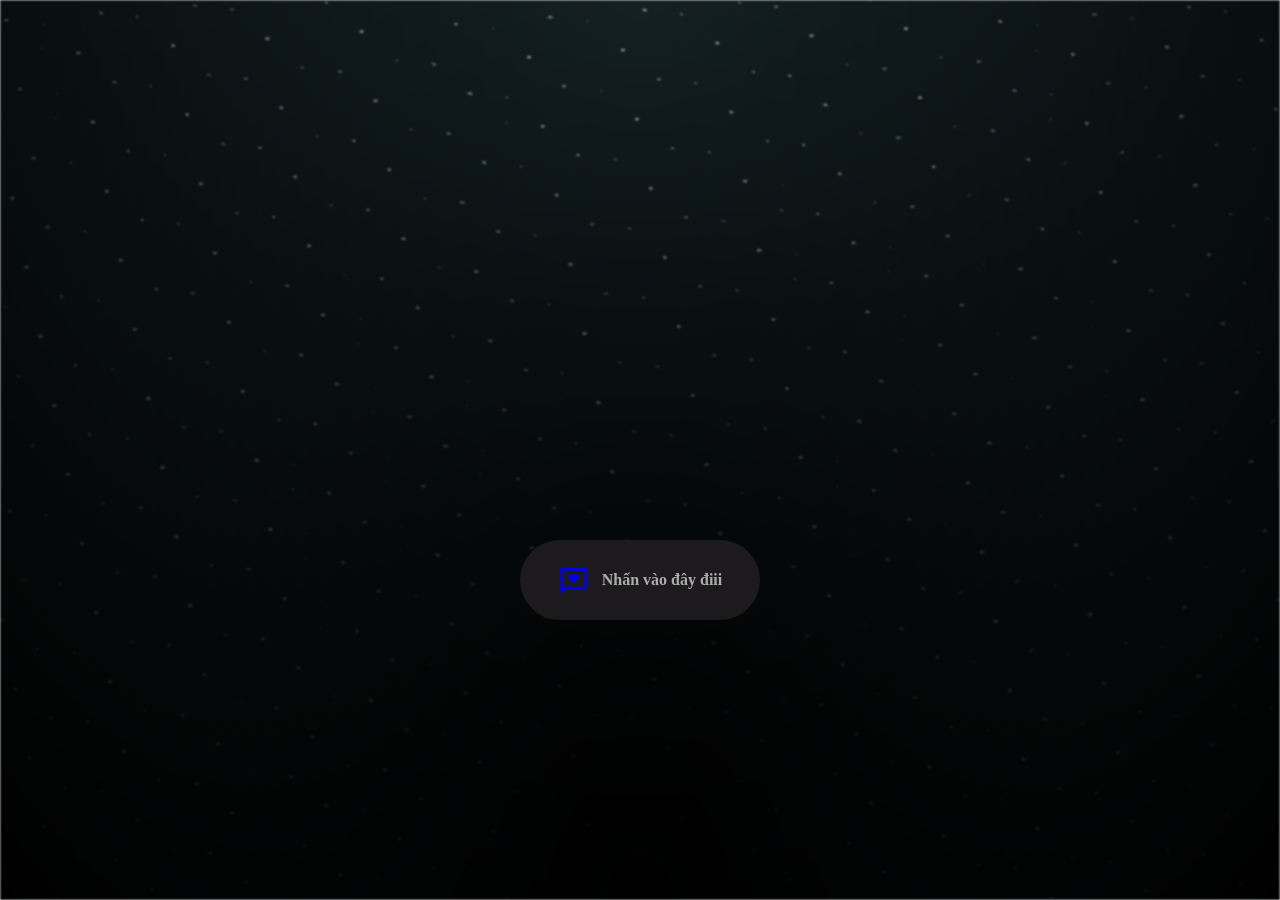
<file: index.html>
<html lang="en">

<head>
  <meta charset="UTF-8">
  <meta name="viewport" content="width=device-width, initial-scale=1.0">
  <link rel="shortcut icon" href="images/gift.png" type="image/x-icon">
  <link rel="stylesheet" href="css/index.css">

  <!-- Document Title -->
  <title>Hi Chào Cậuuuu</title>
</head>

<body>
  <!-- Background -->
  <div class="night"></div>

  <!-- Title -->
  <h1 class="title"></h1>

  <!-- Button -->
  <div style="position: absolute; top: 60vh; width: 100%; display: flex; justify-content: center;">
    <a href="flower.html" class="btn">
      <svg xmlns="http://www.w3.org/2000/svg" viewBox="0 0 24 24" width="32" height="32" fill="currentColor"><path d="M6.45455 19L2 22.5V4C2 3.44772 2.44772 3 3 3H21C21.5523 3 22 3.44772 22 4V18C22 18.5523 21.5523 19 21 19H6.45455ZM4 18.3851L5.76282 17H20V5H4V18.3851ZM12.0178 14.6997L8.65901 11.341C7.78033 10.4623 7.78033 9.03769 8.65901 8.15901C9.53769 7.28033 10.9623 7.28033 11.841 8.15901L12.0178 8.33579L12.1945 8.15901C13.0732 7.28033 14.4978 7.28033 15.3765 8.15901C16.2552 9.03769 16.2552 10.4623 15.3765 11.341L12.0178 14.6997Z"></path></svg>

      <span class="text">Nhấn vào đây điii</span>
    </a>
  </div>

  <script src="js/index.js"></script>
</body>

</html>
</file>
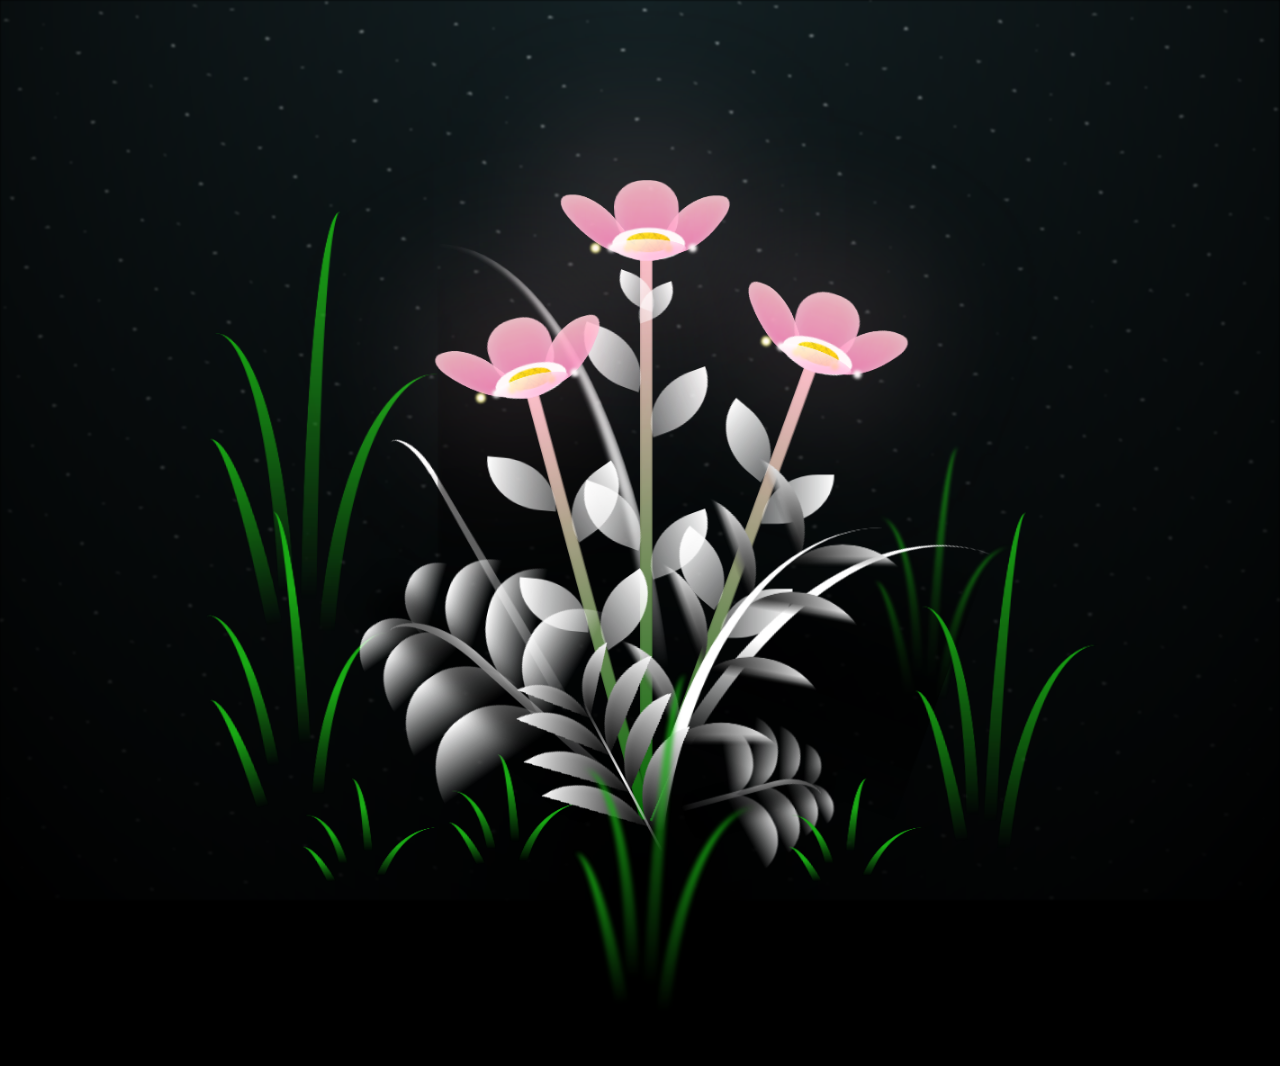
<file: flower.html>
<!DOCTYPE html>
<html lang="en">

<head>
  <meta charset="UTF-8">
  <meta http-equiv="X-UA-Compatible" content="IE=edge">
  <meta name="viewport" content="width=device-width, initial-scale=1.0">
  <link rel="shortcut icon" href="images/gift.png" type="image/x-icon">
  <link rel="stylesheet" href="css/style.css">

  <!-- Document Title -->
  <title>FLOWERS</title>
</head>

<body class="not-loaded">
  <!-- Background -->
  <div class="night"></div>

  <!-- Flower -->
  <div class="flowers">
    <div class="flower flower--1">
      <div class="flower__leafs flower__leafs--1">
        <div class="flower__leaf flower__leaf--1"></div>
        <div class="flower__leaf flower__leaf--2"></div>
        <div class="flower__leaf flower__leaf--3"></div>
        <div class="flower__leaf flower__leaf--4"></div>
        <div class="flower__white-circle"></div>

        <div class="flower__light flower__light--1"></div>
        <div class="flower__light flower__light--2"></div>
        <div class="flower__light flower__light--3"></div>
        <div class="flower__light flower__light--4"></div>
        <div class="flower__light flower__light--5"></div>
        <div class="flower__light flower__light--6"></div>
        <div class="flower__light flower__light--7"></div>
        <div class="flower__light flower__light--8"></div>

      </div>
      <div class="flower__line">
        <div class="flower__line__leaf flower__line__leaf--1"></div>
        <div class="flower__line__leaf flower__line__leaf--2"></div>
        <div class="flower__line__leaf flower__line__leaf--3"></div>
        <div class="flower__line__leaf flower__line__leaf--4"></div>
        <div class="flower__line__leaf flower__line__leaf--5"></div>
        <div class="flower__line__leaf flower__line__leaf--6"></div>
      </div>
    </div>

    <div class="flower flower--2">
      <div class="flower__leafs flower__leafs--2">
        <div class="flower__leaf flower__leaf--1"></div>
        <div class="flower__leaf flower__leaf--2"></div>
        <div class="flower__leaf flower__leaf--3"></div>
        <div class="flower__leaf flower__leaf--4"></div>
        <div class="flower__white-circle"></div>

        <div class="flower__light flower__light--1"></div>
        <div class="flower__light flower__light--2"></div>
        <div class="flower__light flower__light--3"></div>
        <div class="flower__light flower__light--4"></div>
        <div class="flower__light flower__light--5"></div>
        <div class="flower__light flower__light--6"></div>
        <div class="flower__light flower__light--7"></div>
        <div class="flower__light flower__light--8"></div>

      </div>
      <div class="flower__line">
        <div class="flower__line__leaf flower__line__leaf--1"></div>
        <div class="flower__line__leaf flower__line__leaf--2"></div>
        <div class="flower__line__leaf flower__line__leaf--3"></div>
        <div class="flower__line__leaf flower__line__leaf--4"></div>
      </div>
    </div>

    <div class="flower flower--3">
      <div class="flower__leafs flower__leafs--3">
        <div class="flower__leaf flower__leaf--1"></div>
        <div class="flower__leaf flower__leaf--2"></div>
        <div class="flower__leaf flower__leaf--3"></div>
        <div class="flower__leaf flower__leaf--4"></div>
        <div class="flower__white-circle"></div>

        <div class="flower__light flower__light--1"></div>
        <div class="flower__light flower__light--2"></div>
        <div class="flower__light flower__light--3"></div>
        <div class="flower__light flower__light--4"></div>
        <div class="flower__light flower__light--5"></div>
        <div class="flower__light flower__light--6"></div>
        <div class="flower__light flower__light--7"></div>
        <div class="flower__light flower__light--8"></div>

      </div>
      <div class="flower__line">
        <div class="flower__line__leaf flower__line__leaf--1"></div>
        <div class="flower__line__leaf flower__line__leaf--2"></div>
        <div class="flower__line__leaf flower__line__leaf--3"></div>
        <div class="flower__line__leaf flower__line__leaf--4"></div>
      </div>
    </div>

    <div class="grow-ans" style="--d:1.2s">
      <div class="flower__g-long">
        <div class="flower__g-long__top"></div>
        <div class="flower__g-long__bottom"></div>
      </div>
    </div>

    <div class="growing-grass">
      <div class="flower__grass flower__grass--1">
        <div class="flower__grass--top"></div>
        <div class="flower__grass--bottom"></div>
        <div class="flower__grass__leaf flower__grass__leaf--1"></div>
        <div class="flower__grass__leaf flower__grass__leaf--2"></div>
        <div class="flower__grass__leaf flower__grass__leaf--3"></div>
        <div class="flower__grass__leaf flower__grass__leaf--4"></div>
        <div class="flower__grass__leaf flower__grass__leaf--5"></div>
        <div class="flower__grass__leaf flower__grass__leaf--6"></div>
        <div class="flower__grass__leaf flower__grass__leaf--7"></div>
        <div class="flower__grass__leaf flower__grass__leaf--8"></div>
        <div class="flower__grass__overlay"></div>
      </div>
    </div>

    <div class="growing-grass">
      <div class="flower__grass flower__grass--2">
        <div class="flower__grass--top"></div>
        <div class="flower__grass--bottom"></div>
        <div class="flower__grass__leaf flower__grass__leaf--1"></div>
        <div class="flower__grass__leaf flower__grass__leaf--2"></div>
        <div class="flower__grass__leaf flower__grass__leaf--3"></div>
        <div class="flower__grass__leaf flower__grass__leaf--4"></div>
        <div class="flower__grass__leaf flower__grass__leaf--5"></div>
        <div class="flower__grass__leaf flower__grass__leaf--6"></div>
        <div class="flower__grass__leaf flower__grass__leaf--7"></div>
        <div class="flower__grass__leaf flower__grass__leaf--8"></div>
        <div class="flower__grass__overlay"></div>
      </div>
    </div>

    <div class="grow-ans" style="--d:2.4s">
      <div class="flower__g-right flower__g-right--1">
        <div class="leaf"></div>
      </div>
    </div>

    <div class="grow-ans" style="--d:2.8s">
      <div class="flower__g-right flower__g-right--2">
        <div class="leaf"></div>
      </div>
    </div>

    <div class="grow-ans" style="--d:2.8s">
      <div class="flower__g-front">
        <div class="flower__g-front__leaf-wrapper flower__g-front__leaf-wrapper--1">
          <div class="flower__g-front__leaf"></div>
        </div>
        <div class="flower__g-front__leaf-wrapper flower__g-front__leaf-wrapper--2">
          <div class="flower__g-front__leaf"></div>
        </div>
        <div class="flower__g-front__leaf-wrapper flower__g-front__leaf-wrapper--3">
          <div class="flower__g-front__leaf"></div>
        </div>
        <div class="flower__g-front__leaf-wrapper flower__g-front__leaf-wrapper--4">
          <div class="flower__g-front__leaf"></div>
        </div>
        <div class="flower__g-front__leaf-wrapper flower__g-front__leaf-wrapper--5">
          <div class="flower__g-front__leaf"></div>
        </div>
        <div class="flower__g-front__leaf-wrapper flower__g-front__leaf-wrapper--6">
          <div class="flower__g-front__leaf"></div>
        </div>
        <div class="flower__g-front__leaf-wrapper flower__g-front__leaf-wrapper--7">
          <div class="flower__g-front__leaf"></div>
        </div>
        <div class="flower__g-front__leaf-wrapper flower__g-front__leaf-wrapper--8">
          <div class="flower__g-front__leaf"></div>
        </div>
        <div class="flower__g-front__line"></div>
      </div>
    </div>

    <div class="grow-ans" style="--d:3.2s">
      <div class="flower__g-fr">
        <div class="leaf"></div>
        <div class="flower__g-fr__leaf flower__g-fr__leaf--1"></div>
        <div class="flower__g-fr__leaf flower__g-fr__leaf--2"></div>
        <div class="flower__g-fr__leaf flower__g-fr__leaf--3"></div>
        <div class="flower__g-fr__leaf flower__g-fr__leaf--4"></div>
        <div class="flower__g-fr__leaf flower__g-fr__leaf--5"></div>
        <div class="flower__g-fr__leaf flower__g-fr__leaf--6"></div>
        <div class="flower__g-fr__leaf flower__g-fr__leaf--7"></div>
        <div class="flower__g-fr__leaf flower__g-fr__leaf--8"></div>
      </div>
    </div>

    <div class="long-g long-g--0">
      <div class="grow-ans" style="--d:3s">
        <div class="leaf leaf--0"></div>
      </div>
      <div class="grow-ans" style="--d:2.2s">
        <div class="leaf leaf--1"></div>
      </div>
      <div class="grow-ans" style="--d:3.4s">
        <div class="leaf leaf--2"></div>
      </div>
      <div class="grow-ans" style="--d:3.6s">
        <div class="leaf leaf--3"></div>
      </div>
    </div>

    <div class="long-g long-g--1">
      <div class="grow-ans" style="--d:3.6s">
        <div class="leaf leaf--0"></div>
      </div>
      <div class="grow-ans" style="--d:3.8s">
        <div class="leaf leaf--1"></div>
      </div>
      <div class="grow-ans" style="--d:4s">
        <div class="leaf leaf--2"></div>
      </div>
      <div class="grow-ans" style="--d:4.2s">
        <div class="leaf leaf--3"></div>
      </div>
    </div>

    <div class="long-g long-g--2">
      <div class="grow-ans" style="--d:4s">
        <div class="leaf leaf--0"></div>
      </div>
      <div class="grow-ans" style="--d:4.2s">
        <div class="leaf leaf--1"></div>
      </div>
      <div class="grow-ans" style="--d:4.4s">
        <div class="leaf leaf--2"></div>
      </div>
      <div class="grow-ans" style="--d:4.6s">
        <div class="leaf leaf--3"></div>
      </div>
    </div>

    <div class="long-g long-g--3">
      <div class="grow-ans" style="--d:4s">
        <div class="leaf leaf--0"></div>
      </div>
      <div class="grow-ans" style="--d:4.2s">
        <div class="leaf leaf--1"></div>
      </div>
      <div class="grow-ans" style="--d:3s">
        <div class="leaf leaf--2"></div>
      </div>
      <div class="grow-ans" style="--d:3.6s">
        <div class="leaf leaf--3"></div>
      </div>
    </div>

    <div class="long-g long-g--4">
      <div class="grow-ans" style="--d:4s">
        <div class="leaf leaf--0"></div>
      </div>
      <div class="grow-ans" style="--d:4.2s">
        <div class="leaf leaf--1"></div>
      </div>
      <div class="grow-ans" style="--d:3s">
        <div class="leaf leaf--2"></div>
      </div>
      <div class="grow-ans" style="--d:3.6s">
        <div class="leaf leaf--3"></div>
      </div>
    </div>

    <div class="long-g long-g--5">
      <div class="grow-ans" style="--d:4s">
        <div class="leaf leaf--0"></div>
      </div>
      <div class="grow-ans" style="--d:4.2s">
        <div class="leaf leaf--1"></div>
      </div>
      <div class="grow-ans" style="--d:3s">
        <div class="leaf leaf--2"></div>
      </div>
      <div class="grow-ans" style="--d:3.6s">
        <div class="leaf leaf--3"></div>
      </div>
    </div>

    <div class="long-g long-g--6">
      <div class="grow-ans" style="--d:4.2s">
        <div class="leaf leaf--0"></div>
      </div>
      <div class="grow-ans" style="--d:4.4s">
        <div class="leaf leaf--1"></div>
      </div>
      <div class="grow-ans" style="--d:4.6s">
        <div class="leaf leaf--2"></div>
      </div>
      <div class="grow-ans" style="--d:4.8s">
        <div class="leaf leaf--3"></div>
      </div>
    </div>

    <div class="long-g long-g--7">
      <div class="grow-ans" style="--d:3s">
        <div class="leaf leaf--0"></div>
      </div>
      <div class="grow-ans" style="--d:3.2s">
        <div class="leaf leaf--1"></div>
      </div>
      <div class="grow-ans" style="--d:3.5s">
        <div class="leaf leaf--2"></div>
      </div>
      <div class="grow-ans" style="--d:3.6s">
        <div class="leaf leaf--3"></div>
      </div>
    </div>
  </div>

  <!-- Title -->
  <h1 class="title"><span id="title"></span></h1>
  <div id="fairies-container"></div>
</body>

</html>

<!-- Import Javascript -->
<script src="js/main.js"></script>
</file>
<file: css/index.css>
*,
*::after,
*::before {
  padding: 0;
  margin: 0;
  box-sizing: border-box;
}

:root {
  --dark-color: #000;
}

.night {
  position: fixed;
  left: 50%;
  top: 0;
  transform: translateX(-50%);
  width: 100%;
  height: 100%;
  filter: blur(0.1vmin);
  background-image: radial-gradient(ellipse at top, transparent 0%, var(--dark-color)), radial-gradient(ellipse at bottom, var(--dark-color), rgba(145, 233, 255, 0.2)), repeating-linear-gradient(220deg, rgb(0, 0, 0) 0px, rgb(0, 0, 0) 19px, transparent 19px, transparent 22px), repeating-linear-gradient(189deg, rgb(0, 0, 0) 0px, rgb(0, 0, 0) 19px, transparent 19px, transparent 22px), repeating-linear-gradient(148deg, rgb(0, 0, 0) 0px, rgb(0, 0, 0) 19px, transparent 19px, transparent 22px), linear-gradient(90deg, rgb(255, 255, 250), rgb(240, 240, 240));
}

.title {
  position: absolute;
  top: 0;
  left: 0;
  color: white;
  font-family: 'Courier New', Courier, monospace;

  display: flex;
  flex-wrap: wrap;
  justify-content: center;
  align-content: center;
  align-items: center;

  width: 100%;
  height: 100vh;
  text-shadow: 0 0 20px white;
  letter-spacing: 0px;
}

@media (min-width: 500px) {
  .title {
    letter-spacing: 20px;
  }
}

@keyframes typing {
  from {
    opacity: 0;
  }

  to {
    opacity: 1;
  }
}

/* Terapkan animasi dengan delay */
.title span {
  opacity: 0;
  animation: typing 1s ease forwards;
  animation-delay: var(--delay);
}

a {
  text-decoration: none;
}

.btn {
  border: none;
  width: 15em;
  height: 5em;
  border-radius: 3em;
  display: flex;
  justify-content: center;
  align-items: center;
  gap: 12px;
  background: #1C1A1C;
  cursor: pointer;
  transition: all 450ms ease-in-out;
}

.sparkle {
  fill: #AAAAAA;
  transition: all 800ms ease;
}

.text {
  font-weight: 600;
  color: #AAAAAA;
  font-size: medium;
}

.btn:hover {
  background: linear-gradient(0deg, #A47CF3, #683FEA);
  box-shadow: inset 0px 1px 0px 0px rgba(255, 255, 255, 0.4),
    inset 0px -4px 0px 0px rgba(0, 0, 0, 0.2),
    0px 0px 0px 4px rgba(255, 255, 255, 0.2),
    0px 0px 180px 0px #9917FF;
  transform: translateY(-2px);
}

.btn:hover .text {
  color: white;
}

.btn:hover .sparkle {
  fill: white;
  transform: scale(1.2);
}
</file>
<file: css/style.css>
*,
*::after,
*::before {
  padding: 0;
  margin: 0;
  box-sizing: border-box;
}

:root {
  --dark-color: #000;
}

.title {
  position: absolute;
  width: 100%;
  text-align: center;
  margin-top: 50px;
  top: 0;
  left: 0;
  color: #ff85c1;
  font-family: 'Courier New', Courier, monospace;
  font-size: 50px;
  text-shadow: 0px 0px 20px white;
}

@media (max-width: 768px) {
  .title {
    font-size: 20px; /* Kích thước nhỏ hơn trên màn hình điện thoại */
  }
}

body {
  display: flex;
  align-items: flex-end;
  justify-content: center;
  min-height: 100vh;
  background-color: var(--dark-color);
  overflow: hidden;
  perspective: 1000px;
}

.night {
  position: fixed;
  left: 50%;
  top: 0;
  transform: translateX(-50%);
  width: 100%;
  height: 100%;
  filter: blur(0.1vmin);
  background-image: radial-gradient(ellipse at top, transparent 0%, var(--dark-color)), radial-gradient(ellipse at bottom, var(--dark-color), rgba(145, 233, 255, 0.2)), repeating-linear-gradient(220deg, rgb(0, 0, 0) 0px, rgb(0, 0, 0) 19px, transparent 19px, transparent 22px), repeating-linear-gradient(189deg, rgb(0, 0, 0) 0px, rgb(0, 0, 0) 19px, transparent 19px, transparent 22px), repeating-linear-gradient(148deg, rgb(0, 0, 0) 0px, rgb(0, 0, 0) 19px, transparent 19px, transparent 22px), linear-gradient(90deg, rgb(255, 255, 250), rgb(240, 240, 240));
}

.flowers {
  position: relative;
  transform: scale(0.9);
}

.flower {
  position: absolute;
  bottom: 10vmin;
  transform-origin: bottom center;
  z-index: 10;
  --fl-speed: 0.8s;
}

.flower--1 {
  animation: moving-flower-1 4s linear infinite;
}

.flower--1 .flower__line {
  height: 70vmin;
  animation-delay: 0.3s;
}

.flower--1 .flower__line__leaf--1 {
  animation: blooming-leaf-right var(--fl-speed) 1.6s backwards;
}

.flower--1 .flower__line__leaf--2 {
  animation: blooming-leaf-right var(--fl-speed) 1.4s backwards;
}

.flower--1 .flower__line__leaf--3 {
  animation: blooming-leaf-left var(--fl-speed) 1.2s backwards;
}

.flower--1 .flower__line__leaf--4 {
  animation: blooming-leaf-left var(--fl-speed) 1s backwards;
}

.flower--1 .flower__line__leaf--5 {
  animation: blooming-leaf-right var(--fl-speed) 1.8s backwards;
}

.flower--1 .flower__line__leaf--6 {
  animation: blooming-leaf-left var(--fl-speed) 2s backwards;
}

.flower--2 {
  left: 50%;
  transform: rotate(20deg);
  animation: moving-flower-2 4s linear infinite;
}

.flower--2 .flower__line {
  height: 60vmin;
  animation-delay: 0.6s;
}

.flower--2 .flower__line__leaf--1 {
  animation: blooming-leaf-right var(--fl-speed) 1.9s backwards;
}

.flower--2 .flower__line__leaf--2 {
  animation: blooming-leaf-right var(--fl-speed) 1.7s backwards;
}

.flower--2 .flower__line__leaf--3 {
  animation: blooming-leaf-left var(--fl-speed) 1.5s backwards;
}

.flower--2 .flower__line__leaf--4 {
  animation: blooming-leaf-left var(--fl-speed) 1.3s backwards;
}

.flower--3 {
  left: 50%;
  transform: rotate(-15deg);
  animation: moving-flower-3 4s linear infinite;
}

.flower--3 .flower__line {
  animation-delay: 0.9s;
}

.flower--3 .flower__line__leaf--1 {
  animation: blooming-leaf-right var(--fl-speed) 2.5s backwards;
}

.flower--3 .flower__line__leaf--2 {
  animation: blooming-leaf-right var(--fl-speed) 2.3s backwards;
}

.flower--3 .flower__line__leaf--3 {
  animation: blooming-leaf-left var(--fl-speed) 2.1s backwards;
}

.flower--3 .flower__line__leaf--4 {
  animation: blooming-leaf-left var(--fl-speed) 1.9s backwards;
}

.flower__leafs {
  position: relative;
  animation: blooming-flower 2s backwards;
}

.flower__leafs--1 {
  animation-delay: 1.1s;
}

.flower__leafs--2 {
  animation-delay: 1.4s;
}

.flower__leafs--3 {
  animation-delay: 1.7s;
}

.flower__leafs::after {
  content: "";
  position: absolute;
  left: 0;
  top: 0;
  transform: translate(-50%, -100%);
  width: 8vmin;
  height: 8vmin;
  background-color: pink;
  filter: blur(10vmin);
}

.flower__leaf {
  position: absolute;
  bottom: 0;
  left: 50%;
  width: 8vmin;
  height: 11vmin;
  border-radius: 51% 49% 47% 53%/44% 45% 55% 69%;
  background-color: #ff69b4;
  background-image: linear-gradient(to top, #ff85c1, #ffc0cb);
  transform-origin: bottom center;
  opacity: 0.9;
  box-shadow: inset 0 0 2vmin rgba(255, 255, 255, 0.5);
}

.flower__leaf--1 {
  transform: translate(-10%, 1%) rotateY(40deg) rotateX(-50deg);
}

.flower__leaf--2 {
  transform: translate(-50%, -4%) rotateX(40deg);
}

.flower__leaf--3 {
  transform: translate(-90%, 0%) rotateY(45deg) rotateX(50deg);
}

.flower__leaf--4 {
  width: 8vmin;
  height: 8vmin;
  transform-origin: bottom left;
  border-radius: 4vmin 10vmin 4vmin 4vmin;
  transform: translate(0%, 18%) rotateX(70deg) rotate(-43deg);
  background-image: linear-gradient(to top, rgba(255, 2555, 255, 0.4), #fff);
  z-index: 1;
  opacity: 0.8;
  -webkit-transform: translate(0%, 18%) rotateX(70deg) rotate(-43deg);
  -moz-transform: translate(0%, 18%) rotateX(70deg) rotate(-43deg);
  -ms-transform: translate(0%, 18%) rotateX(70deg) rotate(-43deg);
  -o-transform: translate(0%, 18%) rotateX(70deg) rotate(-43deg);
}

.flower__white-circle {
  position: absolute;
  left: -3.5vmin;
  top: -3vmin;
  width: 9vmin;
  height: 4vmin;
  border-radius: 50%;
  background-color: #fff;
}

.flower__white-circle::after {
  content: "";
  position: absolute;
  left: 50%;
  top: 45%;
  transform: translate(-50%, -50%);
  width: 60%;
  height: 60%;
  border-radius: inherit;
  background-image: repeating-linear-gradient(135deg, rgba(0, 0, 0, 0.03) 0px, rgba(0, 0, 0, 0.03) 1px, transparent 1px, transparent 12px), repeating-linear-gradient(45deg, rgba(0, 0, 0, 0.03) 0px, rgba(0, 0, 0, 0.03) 1px, transparent 1px, transparent 12px), repeating-linear-gradient(67.5deg, rgba(0, 0, 0, 0.03) 0px, rgba(0, 0, 0, 0.03) 1px, transparent 1px, transparent 12px), repeating-linear-gradient(135deg, rgba(0, 0, 0, 0.03) 0px, rgba(0, 0, 0, 0.03) 1px, transparent 1px, transparent 12px), repeating-linear-gradient(45deg, rgba(0, 0, 0, 0.03) 0px, rgba(0, 0, 0, 0.03) 1px, transparent 1px, transparent 12px), repeating-linear-gradient(112.5deg, rgba(0, 0, 0, 0.03) 0px, rgba(0, 0, 0, 0.03) 1px, transparent 1px, transparent 12px), repeating-linear-gradient(112.5deg, rgba(0, 0, 0, 0.03) 0px, rgba(0, 0, 0, 0.03) 1px, transparent 1px, transparent 12px), repeating-linear-gradient(45deg, rgba(0, 0, 0, 0.03) 0px, rgba(0, 0, 0, 0.03) 1px, transparent 1px, transparent 12px), repeating-linear-gradient(22.5deg, rgba(0, 0, 0, 0.03) 0px, rgba(0, 0, 0, 0.03) 1px, transparent 1px, transparent 12px), repeating-linear-gradient(45deg, rgba(0, 0, 0, 0.03) 0px, rgba(0, 0, 0, 0.03) 1px, transparent 1px, transparent 12px), repeating-linear-gradient(22.5deg, rgba(0, 0, 0, 0.03) 0px, rgba(0, 0, 0, 0.03) 1px, transparent 1px, transparent 12px), repeating-linear-gradient(135deg, rgba(0, 0, 0, 0.03) 0px, rgba(0, 0, 0, 0.03) 1px, transparent 1px, transparent 12px), repeating-linear-gradient(157.5deg, rgba(0, 0, 0, 0.03) 0px, rgba(0, 0, 0, 0.03) 1px, transparent 1px, transparent 12px), repeating-linear-gradient(67.5deg, rgba(0, 0, 0, 0.03) 0px, rgba(0, 0, 0, 0.03) 1px, transparent 1px, transparent 12px), repeating-linear-gradient(67.5deg, rgba(0, 0, 0, 0.03) 0px, rgba(0, 0, 0, 0.03) 1px, transparent 1px, transparent 12px), linear-gradient(90deg, rgb(255, 235, 18), rgb(255, 206, 0));
}

.flower__line {
  height: 55vmin;
  width: 1.5vmin;
  background-image: linear-gradient(to top, #006400, #ffc0cb);
  box-shadow: inset 0 0 2px rgba(0, 0, 0, 0.5);
  animation: grow-flower-tree 4s backwards;
}

.flower__line__leaf {
  --w: 7vmin;
  --h: calc(var(--w) + 2vmin);
  position: absolute;
  top: 20%;
  left: 90%;
  width: var(--w);
  height: var(--h);
  border-top-right-radius: var(--h);
  border-bottom-left-radius: var(--h);
  background-image: linear-gradient(to top, rgba(255, 255, 255, 0.4), #fff);
}

.flower__line__leaf--1 {
  transform: rotate(70deg) rotateY(30deg);
}

.flower__line__leaf--2 {
  top: 45%;
  transform: rotate(70deg) rotateY(30deg);
}

.flower__line__leaf--3,
.flower__line__leaf--4,
.flower__line__leaf--6 {
  border-top-right-radius: 0;
  border-bottom-left-radius: 0;
  border-top-left-radius: var(--h);
  border-bottom-right-radius: var(--h);
  left: -460%;
  top: 12%;
  transform: rotate(-70deg) rotateY(30deg);
}

.flower__line__leaf--4 {
  top: 40%;
}

.flower__line__leaf--5 {
  top: 0;
  transform-origin: left;
  transform: rotate(70deg) rotateY(30deg) scale(0.6);
}

.flower__line__leaf--6 {
  top: -2%;
  left: -450%;
  transform-origin: right;
  transform: rotate(-70deg) rotateY(30deg) scale(0.6);
}

.flower__light {
  position: absolute;
  bottom: 0vmin;
  width: 1vmin;
  height: 1vmin;
  background-color: rgb(255, 251, 0);
  border-radius: 50%;
  filter: blur(0.2vmin);
  animation: light-ans 4s linear infinite backwards;
}

.flower__light:nth-child(odd) {
  background-color: #fff;
}

.flower__light--1 {
  left: -2vmin;
  animation-delay: 1s;
}

.flower__light--2 {
  left: 3vmin;
  animation-delay: 0.5s;
}

.flower__light--3 {
  left: -6vmin;
  animation-delay: 0.3s;
}

.flower__light--4 {
  left: 6vmin;
  animation-delay: 0.9s;
}

.flower__light--5 {
  left: -1vmin;
  animation-delay: 1.5s;
}

.flower__light--6 {
  left: -4vmin;
  animation-delay: 3s;
}

.flower__light--7 {
  left: 3vmin;
  animation-delay: 2s;
}

.flower__light--8 {
  left: -6vmin;
  animation-delay: 3.5s;
}

.flower__grass {
  --c: #fff;
  --line-w: 1.5vmin;
  position: absolute;
  bottom: 12vmin;
  left: -7vmin;
  display: flex;
  flex-direction: column;
  align-items: flex-end;
  z-index: 20;
  transform-origin: bottom center;
  transform: rotate(-48deg) rotateY(40deg);
}

.flower__grass--1 {
  animation: moving-grass 2s linear infinite;
}

.flower__grass--2 {
  left: 2vmin;
  bottom: 10vmin;
  transform: scale(0.5) rotate(75deg) rotateX(10deg) rotateY(-200deg);
  opacity: 0.8;
  z-index: 0;
  animation: moving-grass--2 1.5s linear infinite;
}

.flower__grass--top {
  width: 7vmin;
  height: 10vmin;
  border-top-right-radius: 100%;
  border-right: var(--line-w) solid var(--c);
  transform-origin: bottom center;
  transform: rotate(-2deg);
}

.flower__grass--bottom {
  margin-top: -2px;
  width: var(--line-w);
  height: 25vmin;
  background-image: linear-gradient(to top, transparent, var(--c));
}

.flower__grass__leaf {
  --size: 10vmin;
  position: absolute;
  width: calc(var(--size) * 2.1);
  height: var(--size);
  border-top-left-radius: var(--size);
  border-top-right-radius: var(--size);
  background-image: linear-gradient(to top, transparent, transparent 30%, var(--c));
  z-index: 100;
}

.flower__grass__leaf--1 {
  top: -6%;
  left: 30%;
  --size: 6vmin;
  transform: rotate(-20deg);
  animation: growing-grass-ans--1 2s 2.6s backwards;
}

@keyframes growing-grass-ans--1 {
  0% {
    transform-origin: bottom left;
    transform: rotate(-20deg) scale(0);
  }
}

.flower__grass__leaf--2 {
  top: -5%;
  left: -110%;
  --size: 6vmin;
  transform: rotate(10deg);
  animation: growing-grass-ans--2 2s 2.4s linear backwards;
}

@keyframes growing-grass-ans--2 {
  0% {
    transform-origin: bottom right;
    transform: rotate(10deg) scale(0);
  }
}

.flower__grass__leaf--3 {
  top: 5%;
  left: 60%;
  --size: 8vmin;
  transform: rotate(-18deg) rotateX(-20deg);
  animation: growing-grass-ans--3 2s 2.2s linear backwards;
}

@keyframes growing-grass-ans--3 {
  0% {
    transform-origin: bottom left;
    transform: rotate(-18deg) rotateX(-20deg) scale(0);
  }
}

.flower__grass__leaf--4 {
  top: 6%;
  left: -135%;
  --size: 8vmin;
  transform: rotate(2deg);
  animation: growing-grass-ans--4 2s 2s linear backwards;
}

@keyframes growing-grass-ans--4 {
  0% {
    transform-origin: bottom right;
    transform: rotate(2deg) scale(0);
  }
}

.flower__grass__leaf--5 {
  top: 20%;
  left: 60%;
  --size: 10vmin;
  transform: rotate(-24deg) rotateX(-20deg);
  animation: growing-grass-ans--5 2s 1.8s linear backwards;
}

@keyframes growing-grass-ans--5 {
  0% {
    transform-origin: bottom left;
    transform: rotate(-24deg) rotateX(-20deg) scale(0);
  }
}

.flower__grass__leaf--6 {
  top: 22%;
  left: -180%;
  --size: 10vmin;
  transform: rotate(10deg);
  animation: growing-grass-ans--6 2s 1.6s linear backwards;
}

@keyframes growing-grass-ans--6 {
  0% {
    transform-origin: bottom right;
    transform: rotate(10deg) scale(0);
  }
}

.flower__grass__leaf--7 {
  top: 39%;
  left: 70%;
  --size: 10vmin;
  transform: rotate(-10deg);
  animation: growing-grass-ans--7 2s 1.4s linear backwards;
}

@keyframes growing-grass-ans--7 {
  0% {
    transform-origin: bottom left;
    transform: rotate(-10deg) scale(0);
  }
}

.flower__grass__leaf--8 {
  top: 40%;
  left: -215%;
  --size: 11vmin;
  transform: rotate(10deg);
  animation: growing-grass-ans--8 2s 1.2s linear backwards;
}

@keyframes growing-grass-ans--8 {
  0% {
    transform-origin: bottom right;
    transform: rotate(10deg) scale(0);
  }
}

.flower__grass__overlay {
  position: absolute;
  top: -10%;
  right: 0%;
  width: 100%;
  height: 100%;
  background-color: rgba(0, 0, 0, 0.6);
  filter: blur(1.5vmin);
  z-index: 100;
}

.flower__g-long {
  --w: 2vmin;
  --h: 6vmin;
  --c: #fff;
  position: absolute;
  bottom: 10vmin;
  left: -3vmin;
  transform-origin: bottom center;
  transform: rotate(-30deg) rotateY(-20deg);
  display: flex;
  flex-direction: column;
  align-items: flex-end;
  animation: flower-g-long-ans 3s linear infinite;
}

@keyframes flower-g-long-ans {

  0%,
  100% {
    transform: rotate(-30deg) rotateY(-20deg);
  }

  50% {
    transform: rotate(-32deg) rotateY(-20deg);
  }
}

.flower__g-long__top {
  top: calc(var(--h) * -1);
  width: calc(var(--w) + 1vmin);
  height: var(--h);
  border-top-right-radius: 100%;
  border-right: 0.7vmin solid var(--c);
  transform: translate(-0.7vmin, 1vmin);
}

.flower__g-long__bottom {
  width: var(--w);
  height: 50vmin;
  transform-origin: bottom center;
  background-image: linear-gradient(to top, transparent 30%, var(--c));
  box-shadow: inset 0 0 2px rgba(0, 0, 0, 0.5);
  -webkit-clip-path: polygon(35% 0, 65% 1%, 100% 100%, 0% 100%);
  clip-path: polygon(35% 0, 65% 1%, 100% 100%, 0% 100%);
}

.flower__g-right {
  position: absolute;
  bottom: 6vmin;
  left: -2vmin;
  transform-origin: bottom left;
  transform: rotate(20deg);
}

.flower__g-right .leaf {
  width: 30vmin;
  height: 50vmin;
  border-top-left-radius: 100%;
  border-left: 2vmin solid #fff;
  background-image: linear-gradient(to bottom, transparent, var(--dark-color) 60%);
  -webkit-mask-image: linear-gradient(to top, transparent 30%, #fff 60%);
}

.flower__g-right--1 {
  animation: flower-g-right-ans 2.5s linear infinite;
}

.flower__g-right--2 {
  left: 5vmin;
  transform: rotateY(-180deg);
  animation: flower-g-right-ans--2 3s linear infinite;
}

.flower__g-right--2 .leaf {
  height: 75vmin;
  filter: blur(0.3vmin);
  opacity: 0.8;
}

@keyframes flower-g-right-ans {

  0%,
  100% {
    transform: rotate(20deg);
  }

  50% {
    transform: rotate(24deg) rotateX(-20deg);
  }
}

@keyframes flower-g-right-ans--2 {

  0%,
  100% {
    transform: rotateY(-180deg) rotate(0deg) rotateX(-20deg);
  }

  50% {
    transform: rotateY(-180deg) rotate(6deg) rotateX(-20deg);
  }
}

.flower__g-front {
  position: absolute;
  bottom: 6vmin;
  left: 2.5vmin;
  z-index: 100;
  transform-origin: bottom center;
  transform: rotate(-28deg) rotateY(30deg) scale(1.04);
  animation: flower__g-front-ans 2s linear infinite;
}

@keyframes flower__g-front-ans {

  0%,
  100% {
    transform: rotate(-28deg) rotateY(30deg) scale(1.04);
  }

  50% {
    transform: rotate(-35deg) rotateY(40deg) scale(1.04);
  }
}

.flower__g-front__line {
  width: 0.3vmin;
  height: 20vmin;
  background-image: linear-gradient(to top, transparent, #fff, transparent 100%);
  position: relative;
}

.flower__g-front__leaf-wrapper {
  position: absolute;
  top: 0;
  left: 0;
  transform-origin: bottom left;
  transform: rotate(10deg);
}

.flower__g-front__leaf-wrapper:nth-child(even) {
  left: 0vmin;
  transform: rotateY(-180deg) rotate(5deg);
  animation: flower__g-front__leaf-left-ans 1s ease-in backwards;
}

.flower__g-front__leaf-wrapper:nth-child(odd) {
  animation: flower__g-front__leaf-ans 1s ease-in backwards;
}

.flower__g-front__leaf-wrapper--1 {
  top: -8vmin;
  transform: scale(0.7);
  animation: flower__g-front__leaf-ans 1s 5.5s ease-in backwards !important;
}

.flower__g-front__leaf-wrapper--2 {
  top: -8vmin;
  transform: rotateY(-180deg) scale(0.7) !important;
  animation: flower__g-front__leaf-left-ans-2 1s 4.6s ease-in backwards !important;
}

.flower__g-front__leaf-wrapper--3 {
  top: -3vmin;
  animation: flower__g-front__leaf-ans 1s 4.6s ease-in backwards;
}

.flower__g-front__leaf-wrapper--4 {
  top: -3vmin;
  transform: rotateY(-180deg) scale(0.9) !important;
  animation: flower__g-front__leaf-left-ans-2 1s 4.6s ease-in backwards !important;
}

@keyframes flower__g-front__leaf-left-ans-2 {
  0% {
    transform: rotateY(-180deg) scale(0);
  }
}

.flower__g-front__leaf-wrapper--5,
.flower__g-front__leaf-wrapper--6 {
  top: 2vmin;
}

.flower__g-front__leaf-wrapper--7,
.flower__g-front__leaf-wrapper--8 {
  top: 6.5vmin;
}

.flower__g-front__leaf-wrapper--2 {
  animation-delay: 5.2s !important;
}

.flower__g-front__leaf-wrapper--3 {
  animation-delay: 4.9s !important;
}

.flower__g-front__leaf-wrapper--5 {
  animation-delay: 4.3s !important;
}

.flower__g-front__leaf-wrapper--6 {
  animation-delay: 4.1s !important;
}

.flower__g-front__leaf-wrapper--7 {
  animation-delay: 3.8s !important;
}

.flower__g-front__leaf-wrapper--8 {
  animation-delay: 3.5s !important;
}

@keyframes flower__g-front__leaf-ans {
  0% {
    transform: rotate(10deg) scale(0);
  }
}

@keyframes flower__g-front__leaf-left-ans {
  0% {
    transform: rotateY(-180deg) rotate(5deg) scale(0);
  }
}

.flower__g-front__leaf {
  width: 10vmin;
  height: 10vmin;
  border-radius: 100% 0% 0% 100%/100% 100% 0% 0%;
  box-shadow: inset 0 2px 1vmin hsla(0, 0%, 100%, 0.2);
  background-image: linear-gradient(to bottom left, transparent, var(--dark-color)), linear-gradient(to bottom right, #fff 50%, transparent 50%, transparent);
  -webkit-mask-image: linear-gradient(to bottom right, #fff 50%, transparent 50%, transparent);
  mask-image: linear-gradient(to bottom right, #fff 50%, transparent 50%, transparent);
}

.flower__g-fr {
  position: absolute;
  bottom: -4vmin;
  left: vmin;
  transform-origin: bottom left;
  z-index: 10;
  animation: flower__g-fr-ans 2s linear infinite;
}

@keyframes flower__g-fr-ans {

  0%,
  100% {
    transform: rotate(2deg);
  }

  50% {
    transform: rotate(4deg);
    -webkit-transform: rotate(4deg);
    -moz-transform: rotate(4deg);
    -ms-transform: rotate(4deg);
    -o-transform: rotate(4deg);
  }
}

.flower__g-fr .leaf {
  width: 30vmin;
  height: 50vmin;
  border-top-left-radius: 100%;
  border-left: 2vmin solid #fff;
  -webkit-mask-image: linear-gradient(to top, transparent 25%, #fff 50%);
  position: relative;
  z-index: 1;
}

.flower__g-fr__leaf {
  position: absolute;
  top: 0;
  left: 0;
  width: 10vmin;
  height: 10vmin;
  border-radius: 100% 0% 0% 100%/100% 100% 0% 0%;
  box-shadow: inset 0 2px 1vmin hsla(0, 0%, 100%, 0.2);
  background-image: linear-gradient(to bottom left, transparent, var(--dark-color) 98%), linear-gradient(to bottom right, #fff 45%, transparent 50%, transparent);
  -webkit-mask-image: linear-gradient(135deg, #fff 40%, transparent 50%, transparent);
}

.flower__g-fr__leaf--1 {
  left: 20vmin;
  transform: rotate(45deg);
  animation: flower__g-fr-leaft-ans-1 0.5s 5.2s linear backwards;
}

@keyframes flower__g-fr-leaft-ans-1 {
  0% {
    transform-origin: left;
    transform: rotate(45deg) scale(0);
  }
}

.flower__g-fr__leaf--2 {
  left: 12vmin;
  top: -7vmin;
  transform: rotate(25deg) rotateY(-180deg);
  animation: flower__g-fr-leaft-ans-6 0.5s 5s linear backwards;
}

.flower__g-fr__leaf--3 {
  left: 15vmin;
  top: 6vmin;
  transform: rotate(55deg);
  animation: flower__g-fr-leaft-ans-5 0.5s 4.8s linear backwards;
}

.flower__g-fr__leaf--4 {
  left: 6vmin;
  top: -2vmin;
  transform: rotate(25deg) rotateY(-180deg);
  animation: flower__g-fr-leaft-ans-6 0.5s 4.6s linear backwards;
}

.flower__g-fr__leaf--5 {
  left: 10vmin;
  top: 14vmin;
  transform: rotate(55deg);
  animation: flower__g-fr-leaft-ans-5 0.5s 4.4s linear backwards;
}

@keyframes flower__g-fr-leaft-ans-5 {
  0% {
    transform-origin: left;
    transform: rotate(55deg) scale(0);
  }
}

.flower__g-fr__leaf--6 {
  left: 0vmin;
  top: 6vmin;
  transform: rotate(25deg) rotateY(-180deg);
  animation: flower__g-fr-leaft-ans-6 0.5s 4.2s linear backwards;
}

@keyframes flower__g-fr-leaft-ans-6 {
  0% {
    transform-origin: right;
    transform: rotate(25deg) rotateY(-180deg) scale(0);
  }
}

.flower__g-fr__leaf--7 {
  left: 5vmin;
  top: 22vmin;
  transform: rotate(45deg);
  animation: flower__g-fr-leaft-ans-7 0.5s 4s linear backwards;
}

@keyframes flower__g-fr-leaft-ans-7 {
  0% {
    transform-origin: left;
    transform: rotate(45deg) scale(0);
  }
}

.flower__g-fr__leaf--8 {
  left: -4vmin;
  top: 15vmin;
  transform: rotate(15deg) rotateY(-180deg);
  animation: flower__g-fr-leaft-ans-8 0.5s 3.8s linear backwards;
}

@keyframes flower__g-fr-leaft-ans-8 {
  0% {
    transform-origin: right;
    transform: rotate(15deg) rotateY(-180deg) scale(0);
  }
}

.long-g {
  position: absolute;
  bottom: 25vmin;
  left: -42vmin;
  transform-origin: bottom left;
}

.long-g--1 {
  bottom: 0vmin;
  transform: scale(0.8) rotate(-5deg);
}

.long-g--1 .leaf {
  -webkit-mask-image: linear-gradient(to top, transparent 40%, #fff 80%) !important;
}

.long-g--1 .leaf--1 {
  --w: 5vmin;
  --h: 60vmin;
  left: -2vmin;
  transform: rotate(3deg) rotateY(-180deg);
}

.long-g--2,
.long-g--3 {
  bottom: -3vmin;
  left: -35vmin;
  transform-origin: center;
  transform: scale(0.6) rotateX(60deg);
}

.long-g--2 .leaf,
.long-g--3 .leaf {
  -webkit-mask-image: linear-gradient(to top, transparent 50%, #fff 80%) !important;
}

.long-g--2 .leaf--1,
.long-g--3 .leaf--1 {
  left: -1vmin;
  transform: rotateY(-180deg);
}

.long-g--3 {
  left: -17vmin;
  bottom: 0vmin;
}

.long-g--3 .leaf {
  -webkit-mask-image: linear-gradient(to top, transparent 40%, #fff 80%) !important;
}

.long-g--4 {
  left: 25vmin;
  bottom: -3vmin;
  transform-origin: center;
  transform: scale(0.6) rotateX(60deg);
}

.long-g--4 .leaf {
  -webkit-mask-image: linear-gradient(to top, transparent 50%, #fff 80%) !important;
}

.long-g--5 {
  left: 42vmin;
  bottom: 0vmin;
  transform: scale(0.8) rotate(2deg);
}

.long-g--6 {
  left: 0vmin;
  bottom: -20vmin;
  z-index: 100;
  filter: blur(0.3vmin);
  transform: scale(0.8) rotate(2deg);
}

.long-g--7 {
  left: 35vmin;
  bottom: 20vmin;
  z-index: -1;
  filter: blur(0.3vmin);
  transform: scale(0.6) rotate(2deg);
  opacity: 0.7;
}

.long-g .leaf {
  --w: 15vmin;
  --h: 40vmin;
  --c: #1aaa15;
  position: absolute;
  bottom: 0;
  width: var(--w);
  height: var(--h);
  border-top-left-radius: 100%;
  border-left: 2vmin solid var(--c);
  -webkit-mask-image: linear-gradient(to top, transparent 20%, var(--dark-color));
  transform-origin: bottom center;
}

.long-g .leaf--0 {
  left: 2vmin;
  animation: leaf-ans-1 4s linear infinite;
}

.long-g .leaf--1 {
  --w: 5vmin;
  --h: 60vmin;
  animation: leaf-ans-1 4s linear infinite;
}

.long-g .leaf--2 {
  --w: 10vmin;
  --h: 40vmin;
  left: -0.5vmin;
  bottom: 5vmin;
  transform-origin: bottom left;
  transform: rotateY(-180deg);
  animation: leaf-ans-2 3s linear infinite;
}

.long-g .leaf--3 {
  --w: 5vmin;
  --h: 30vmin;
  left: -1vmin;
  bottom: 3.2vmin;
  transform-origin: bottom left;
  transform: rotate(-10deg) rotateY(-180deg);
  animation: leaf-ans-3 3s linear infinite;
}

@keyframes leaf-ans-1 {

  0%,
  100% {
    transform: rotate(-5deg) scale(1);
  }

  50% {
    transform: rotate(5deg) scale(1.1);
  }
}

@keyframes leaf-ans-2 {

  0%,
  100% {
    transform: rotateY(-180deg) rotate(5deg);
  }

  50% {
    transform: rotateY(-180deg) rotate(0deg) scale(1.1);
  }
}

@keyframes leaf-ans-3 {

  0%,
  100% {
    transform: rotate(-10deg) rotateY(-180deg);
  }

  50% {
    transform: rotate(-20deg) rotateY(-180deg);
  }
}

.grow-ans {
  animation: grow-ans 2s var(--d) backwards;
}

@keyframes grow-ans {
  0% {
    transform: scale(0);
    opacity: 0;
  }
}

@keyframes light-ans {
  0% {
    opacity: 0;
    transform: translateY(0vmin);
  }

  25% {
    opacity: 1;
    transform: translateY(-5vmin) translateX(-2vmin);
  }

  50% {
    opacity: 1;
    transform: translateY(-15vmin) translateX(2vmin);
    filter: blur(0.2vmin);
  }

  75% {
    transform: translateY(-20vmin) translateX(-2vmin);
    filter: blur(0.2vmin);
  }

  100% {
    transform: translateY(-30vmin);
    opacity: 0;
    filter: blur(1vmin);
  }
}

@keyframes moving-flower-1 {

  0%,
  100% {
    transform: rotate(2deg);
  }

  50% {
    transform: rotate(-2deg);
  }
}

@keyframes moving-flower-2 {

  0%,
  100% {
    transform: rotate(18deg);
  }

  50% {
    transform: rotate(14deg);
  }
}

@keyframes moving-flower-3 {

  0%,
  100% {
    transform: rotate(-18deg);
  }

  50% {
    transform: rotate(-20deg) rotateY(-10deg);
  }
}

@keyframes blooming-leaf-right {
  0% {
    transform-origin: left;
    transform: rotate(70deg) rotateY(30deg) scale(0);
  }
}

@keyframes blooming-leaf-left {
  0% {
    transform-origin: right;
    transform: rotate(-70deg) rotateY(30deg) scale(0);
  }
}

@keyframes grow-flower-tree {
  0% {
    height: 0;
    border-radius: 1vmin;
  }
}

@keyframes blooming-flower {
  0% {
    transform: scale(0);
  }
}

@keyframes moving-grass {

  0%,
  100% {
    transform: rotate(-48deg) rotateY(40deg);
  }

  50% {
    transform: rotate(-50deg) rotateY(40deg);
  }
}

@keyframes moving-grass--2 {

  0%,
  100% {
    transform: scale(0.5) rotate(75deg) rotateX(10deg) rotateY(-200deg);
  }

  50% {
    transform: scale(0.5) rotate(79deg) rotateX(10deg) rotateY(-200deg);
  }
}

.growing-grass {
  animation: growing-grass-ans 1s 2s backwards;
}

@keyframes growing-grass-ans {
  0% {
    transform: scale(0);
  }
}

.not-loaded * {
  animation-play-state: paused !important;
}

.fairy {
  position: absolute;
  color: white;
  font-size: 20px; /* Kích thước chữ */
  font-family: 'Courier New', Courier, monospace;
  text-shadow: 0 0 10px rgba(255, 255, 255, 0.8);
  animation: moveAndFade 2s linear;
}

@keyframes moveAndFade {
  0% {
    transform: translateY(0);
    opacity: 1;
  }
  100% {
    transform: translateY(-50px); /* Chữ di chuyển lên trên 50px */
    opacity: 0; /* Biến mất dần */
  }
}

@media (max-width: 768px) {
  .fairy {
    font-size: 10px; /* Kích thước nhỏ hơn trên màn hình điện thoại */
  }
}
</file>
